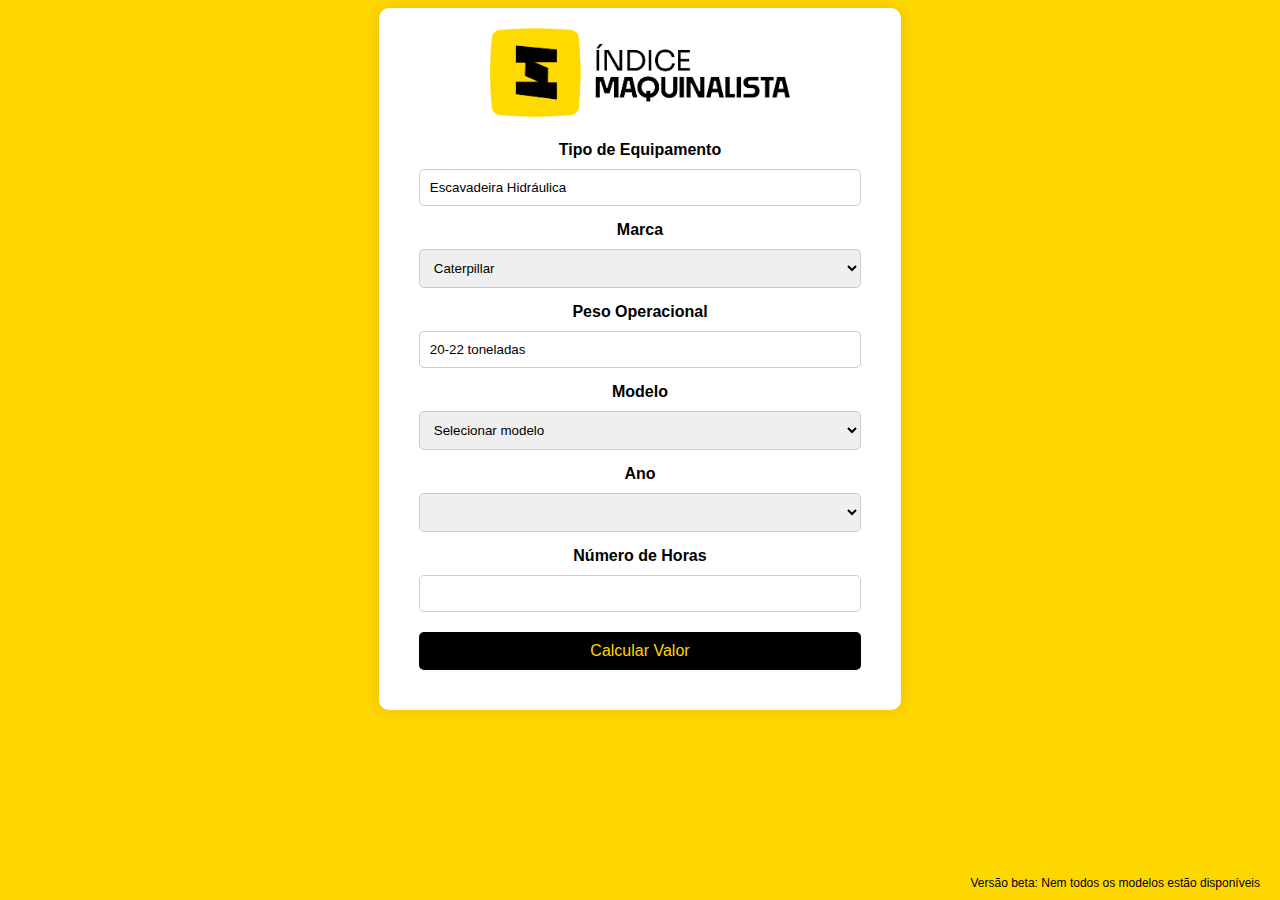
<file: index.html>
<!DOCTYPE html>
<html lang="pt-BR">
<head>
    <meta charset="UTF-8">
    <meta name="viewport" content="width=device-width, initial-scale=1.0">
    <title>Índice Maquinalista</title>
    <link rel="stylesheet" href="style.css">
</head>
<body>
    <div class="container">
        <img src="imagem-titulo.png" alt="Índice Maquinalista" style="width: 100%; max-width: 300px; margin-bottom: 20px;">
        <form id="escavadeiraForm">
            <div class="form-group">
                <label for="tipoEquipamento">Tipo de Equipamento</label>
                <input type="text" id="tipoEquipamento" value="Escavadeira Hidráulica" readonly>
            </div>
            <div class="form-group">
                <label for="marca">Marca</label>
                <select id="marca" onchange="atualizarModelos()">
                    <option value="Caterpillar">Caterpillar</option>
                    <option value="Komatsu">Komatsu</option>
                    <option value="Volvo">Volvo</option>
                    <option value="John Deere">John Deere</option>
                </select>
            </div>
            <div class="form-group">
                <label for="pesoOperacional">Peso Operacional</label>
                <input type="text" id="pesoOperacional" value="20-22 toneladas" readonly>
            </div>
            <div class="form-group">
                <label for="modelo">Modelo</label>
                <select id="modelo" onchange="atualizarAno()">
                    <option disabled selected>Selecionar modelo</option>
                </select>
            </div>
            <div class="form-group">
                <label for="ano">Ano</label>
                <select id="ano"></select>
            </div>
            <div class="form-group">
                <label for="horas">Número de Horas</label>
                <input type="text" id="horas" oninput="formatarHoras(this)" required>
            </div>
            <button type="button" onclick="calcularValor()">Calcular Valor</button>
        </form>
        <div id="valorResultado" class="resultado"></div>
    </div>
    <script src="script.js"></script>
    <div class="beta-version">Versão beta: Nem todos os modelos estão disponíveis</div>
</body>
</html>
</file>
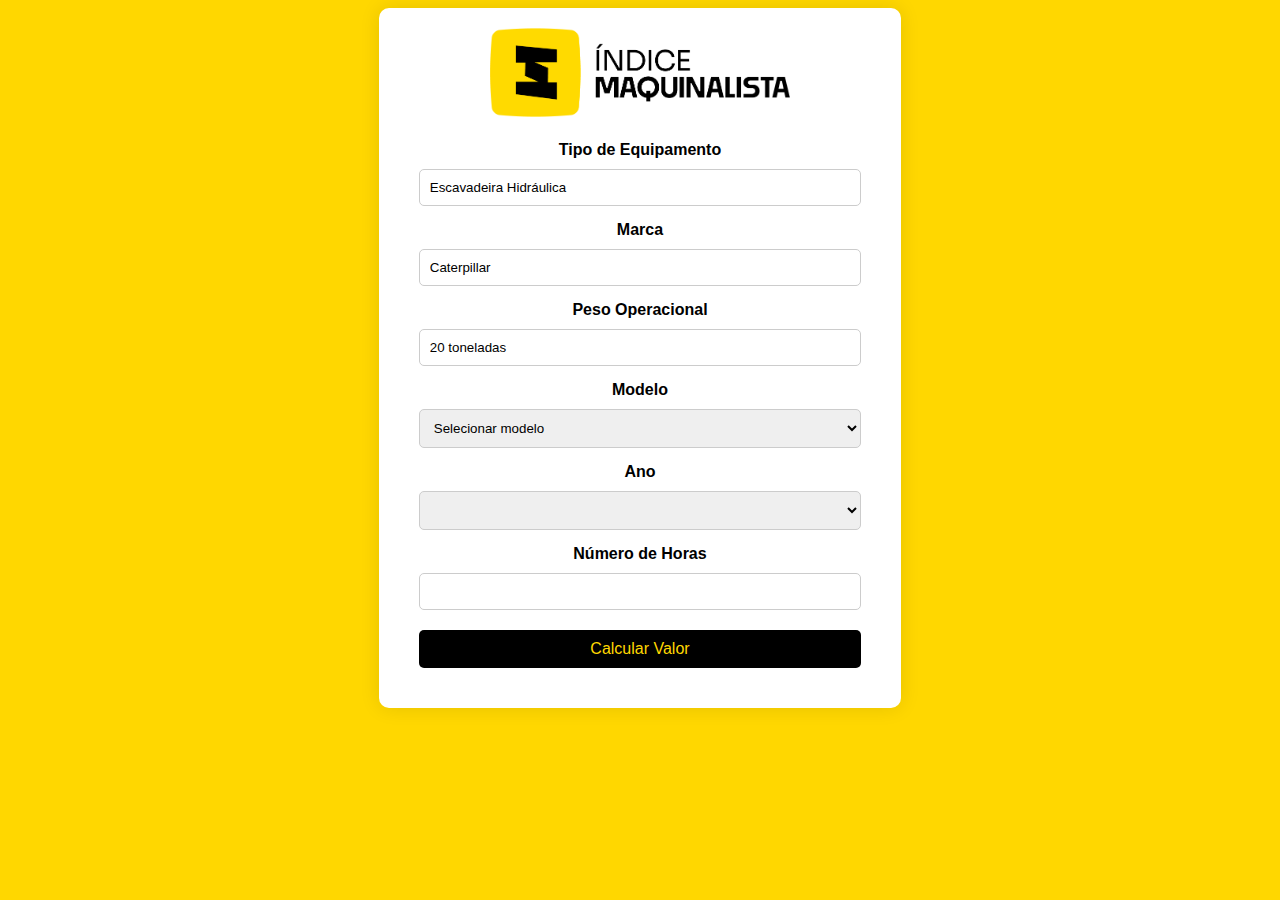
<file: precificação.html>
<!DOCTYPE html>
<html lang="pt-BR">
<head>
    <meta charset="UTF-8">
    <meta name="viewport" content="width=device-width, initial-scale=1.0">
    <title>Índice Maquinalista</title>
    <link rel="stylesheet" href="style.css">
</head>
<body>
    <div class="container">
        <!-- Substituindo o texto por uma imagem -->
        <img src="imagem-titulo.png" alt="Índice Maquinalista" style="width: 100%; max-width: 300px; margin-bottom: 20px;">
        <form id="escavadeiraForm">
            <div class="form-group">
                <label for="tipoEquipamento">Tipo de Equipamento</label>
                <input type="text" id="tipoEquipamento" value="Escavadeira Hidráulica" readonly>
            </div>
            <div class="form-group">
                <label for="marca">Marca</label>
                <input type="text" id="marca" value="Caterpillar" readonly>
            </div>
            <div class="form-group">
                <label for="pesoOperacional">Peso Operacional</label>
                <input type="text" id="pesoOperacional" value="20 toneladas" readonly>
            </div>
            <div class="form-group">
                <label for="modelo">Modelo</label>
                <select id="modelo" onchange="atualizarAno()">
                    <option value="" disabled selected>Selecionar modelo</option>
                    <option value="320C">320C</option>
                    <option value="320CL">320CL</option>
                    <option value="320D">320D</option>
                    <option value="320D2">320D2</option>
                    <option value="320D2L">320D2L</option>
                    <option value="320GC">320GC</option>
                    <option value="320Atual">320 (Versão Atual)</option>
                </select>
            </div>
            <div class="form-group">
                <label for="ano">Ano</label>
                <select id="ano"></select>
            </div>
            <div class="form-group">
                <label for="horas">Número de Horas</label>
                <input type="text" id="horas" oninput="formatarHoras(this)" required>
            </div>
            <button type="button" onclick="calcularValor()">Calcular Valor</button>
        </form>
        <div id="valorResultado" class="resultado"></div>
    </div>
    <script src="script.js"></script>
</body>
</html>
</file>
<file: style.css>
body {
    background-color: #FFD700;
    color: #000;
    font-family: Arial, sans-serif;
}

.container {
    width: 35%;
    margin: 0 auto;
    background-color: #FFF;
    padding: 20px 40px;
    border-radius: 10px;
    box-shadow: 0px 0px 20px rgba(0, 0, 0, 0.1);
    text-align: center;
    position: relative;
}

.form-group {
    margin-bottom: 15px;
}

label {
    display: block;
    font-weight: bold;
    margin-bottom: 5px;
}

input, select, button {
    width: 100%;
    padding: 10px;
    margin-top: 5px;
    border: 1px solid #ccc;
    border-radius: 5px;
    box-sizing: border-box;
}

button {
    background-color: #000;
    color: #FFD700;
    font-size: 16px;
    border: none;
    cursor: pointer;
}

button:hover {
    background-color: #333;
}

.resultado {
    margin-top: 20px;
    font-size: 24px;
    font-weight: bold;
    color: #000;
}

.beta-version {
    position: absolute;
    bottom: 10px;
    right: 20px;
    font-size: 12px;
    color: #000;
}
</file>
